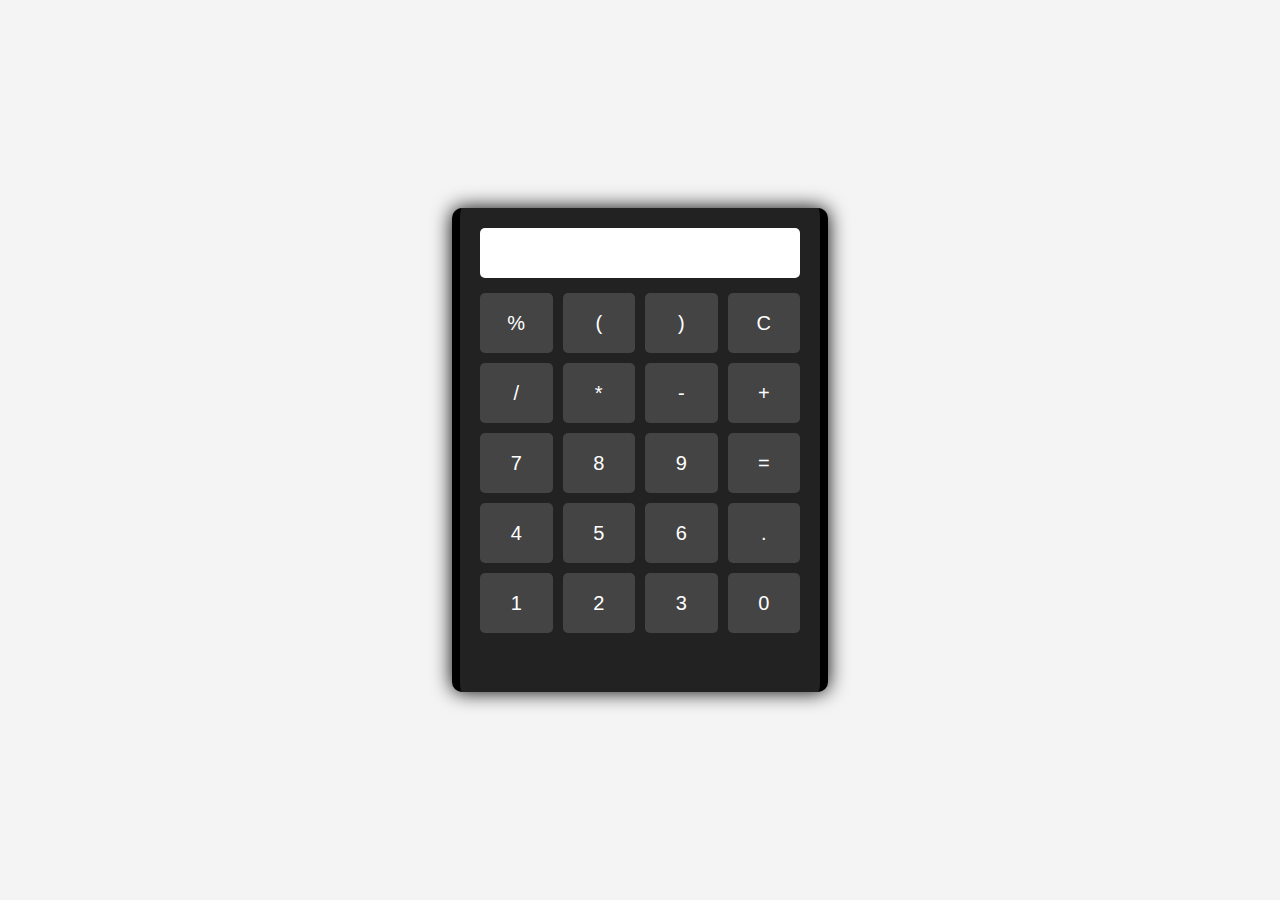
<file: index.html>
<!DOCTYPE html>
<html lang="en">
<head>
    <meta charset="UTF-8" />
    <meta name="viewport" content="width=device-width, initial-scale=1" />
    <title>Simple Calculator</title>
    <link rel="stylesheet" href="style.css">
</head>
<body>
    <div class="calculator">
        <input type="text" id="display" readonly />
        <div class="buttons">
            <button data-value="%">%</button>
            <button data-value="(">(</button>
            <button data-value=")">)</button>
            <button data-action="clear">C</button>
            <button data-value="/">/</button>
            <button data-value="*">*</button>
            <button data-value="-">-</button>
            <button data-value="+">+</button>
            <button data-value="7">7</button>
            <button data-value="8">8</button>
            <button data-value="9">9</button>
            <button data-action="equals">=</button>
            <button data-value="4">4</button>
            <button data-value="5">5</button>
            <button data-value="6">6</button>
            <button data-action="dot">.</button>
            <button data-value="1">1</button>
            <button data-value="2">2</button>
            <button data-value="3">3</button>
            <button data-value="0">0</button>
        </div>
        <div id="history"></div>
    </div>
    <script src="script.js"></script>
</body>
</html>
</file>
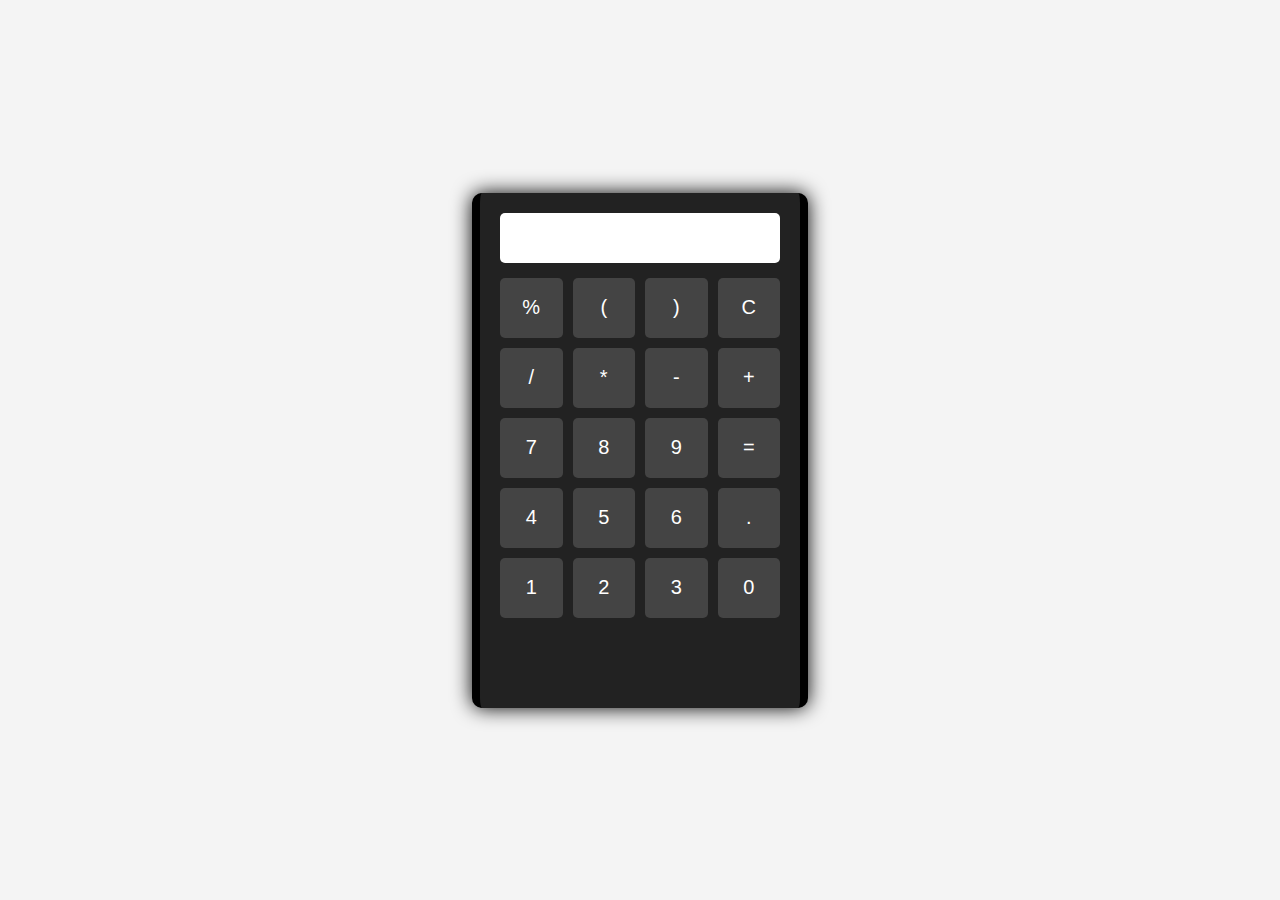
<file: project.html>
<!DOCTYPE html>
<html lang="en">

<head>
    <meta charset="UTF-8" />
    <meta name="viewport" content="width=device-width, initial-scale=1" />
    <title>Simple Calculator with Keyboard Support</title>
    <style>
        body {
            background: #f4f4f4;
            display: flex;
            justify-content: center;
            align-items: center;
            height: 100vh;
            margin: 0;
            font-family: Arial, sans-serif;
        }

        .calculator {
            background: #222;
            padding: 20px;
            border-radius: 10px;
            box-shadow: 0 0 20px #000;
            border-left: 8px solid black;
            border-right: 8px solid black;
            width: 280px;
        }

        #display {
            width: 100%;
            height: 50px;
            font-size: 24px;
            text-align: right;
            padding: 10px;
            margin-bottom: 15px;
            border: none;
            border-radius: 5px;
            outline: none;
            background-color: #fff;
            color: #000;
            box-sizing: border-box;
            user-select: none;
        }

        .buttons {
            display: grid;
            grid-template-columns: repeat(4, 1fr);
            grid-template-rows: repeat(6, 60px);
            gap: 10px;
        }

        button {
            width: 100%;
            height: 100%;
            font-size: 20px;
            border: none;
            border-radius: 5px;
            background: #444;
            color: white;
            cursor: pointer;
            transition: background 0.2s;
            box-sizing: border-box;
            user-select: none;
        }

        button:hover {
            background: #666;
        }

        .zero {
            grid-column: 1 / span 4;
        }
    </style>
</head>

<body>

    <div class="calculator">
        <input type="text" id="display" readonly />
        <div class="buttons">
            
            <button onclick="appendValue('%')">%</button>
            <button onclick="appendValue('(')">(</button>
            <button onclick="appendValue(')')">)</button>
            <button onclick="clearDisplay()">C</button>

            
            <button onclick="appendValue('/')">/</button>
            <button onclick="appendValue('*')">*</button>
            <button onclick="appendValue('-')">-</button>
            <button onclick="appendValue('+')">+</button>

            
            <button onclick="appendValue('7')">7</button>
            <button onclick="appendValue('8')">8</button>
            <button onclick="appendValue('9')">9</button>
            <button onclick="calculateResult()">=</button>

            
            <button onclick="appendValue('4')">4</button>
            <button onclick="appendValue('5')">5</button>
            <button onclick="appendValue('6')">6</button>
            <button onclick="appendDot()">.</button>

            
            <button onclick="appendValue('1')">1</button>
            <button onclick="appendValue('2')">2</button>
            <button onclick="appendValue('3')">3</button>
            <button onclick="appendValue('0')">0</button>
        </div>
    </div>

    <script>
        const display = document.getElementById('display');

        function appendValue(value) {
            display.value += value;
        }

        function clearDisplay() {
            display.value = '';
        }

        function calculateResult() {
            try {
                
                let expression = display.value.replace(/(\d+(\.\d+)?)%/g, "($1/100)");
                display.value = eval(expression);
            } catch (error) {
                display.value = 'Error';
            }
        }

        function appendDot() {
            const current = display.value;
            if (current === '' || /[+\-*/%]$/.test(current)) {
                display.value += '0.';
                return;
            }
            const parts = current.split(/[+\-*/%]/);
            const lastNumber = parts[parts.length - 1];
            if (!lastNumber.includes('.')) {
                display.value += '.';
            }
        }

        document.addEventListener('keydown', (e) => {
            const allowedKeys = '0123456789+-*/.%()';
            if (allowedKeys.includes(e.key)) {
                e.preventDefault();
                if (e.key === '.') {
                    appendDot();
                } else {
                    appendValue(e.key);
                }
            } else if (e.key === 'Enter') {
                e.preventDefault();
                calculateResult();
            } else if (e.key === 'Backspace') {
                e.preventDefault();
                display.value = display.value.slice(0, -1);
            } else if (e.key.toLowerCase() === 'c') {
                e.preventDefault();
                clearDisplay();
            }
        });
    </script>

</body>

</html>
</file>
<file: style.css>
body {
    background: #f4f4f4;
    display: flex;
    justify-content: center;
    align-items: center;
    height: 100vh;
    margin: 0;
    font-family: Arial, sans-serif;
}

.calculator {
    background: #222;
    padding: 20px;
    border-radius: 10px;
    box-shadow: 0 0 20px #000;
    border-left: 8px solid black;
    border-right: 8px solid black;
    width: 320px;
    max-width: 95vw;
}

#display {
    width: 100%;
    height: 50px;
    font-size: 24px;
    text-align: right;
    padding: 10px;
    margin-bottom: 15px;
    border: none;
    border-radius: 5px;
    outline: none;
    background-color: #fff;
    color: #000;
    box-sizing: border-box;
    user-select: none;
}

.buttons {
    display: grid;
    grid-template-columns: repeat(4, 1fr);
    grid-template-rows: repeat(5, 60px);
    gap: 10px;
}

button {
    width: 100%;
    height: 100%;
    font-size: 20px;
    border: none;
    border-radius: 5px;
    background: #444;
    color: white;
    cursor: pointer;
    transition: background 0.2s, transform 0.1s;
    box-sizing: border-box;
    user-select: none;
}

button:active {
    background: #666;
    transform: scale(0.97);
}

button:hover {
    background: #555;
}

#history {
    margin-top: 15px;
    min-height: 24px;
    color: #bbb;
    font-size: 14px;
    text-align: right;
    word-break: break-all;
}

@media (max-width: 400px) {
    .calculator {
        width: 98vw;
        padding: 8px;
    }
    #display {
        font-size: 18px;
        height: 38px;
    }
    .buttons {
        grid-template-rows: repeat(5, 40px);
    }
    button {
        font-size: 16px;
    }
}
</file>
